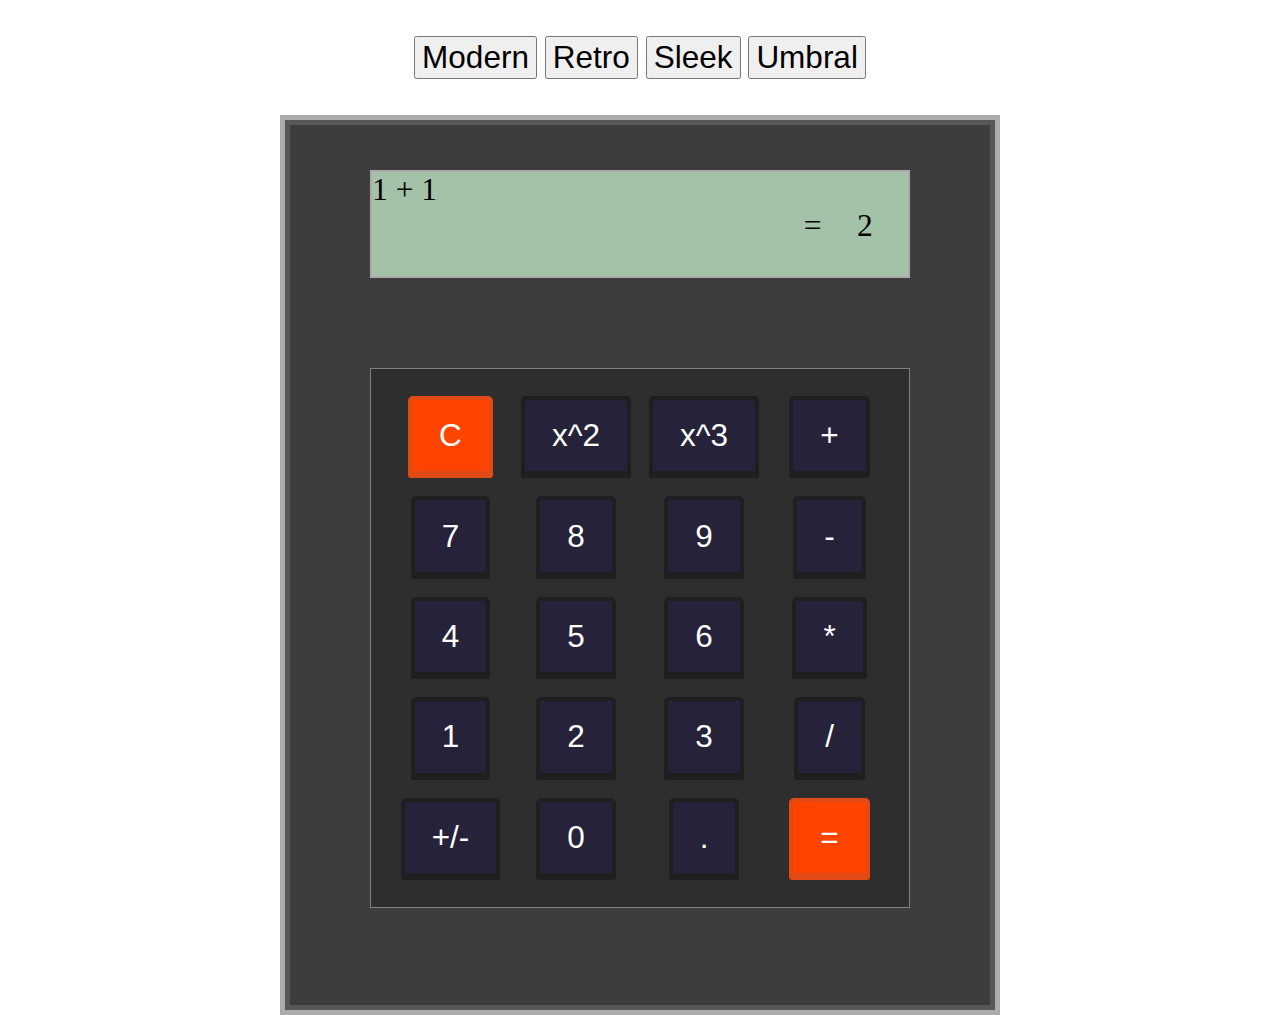
<file: index.html>
<!DOCTYPE html>
<html lang="en">
<head>
    <meta charset="UTF-8">
    <meta http-equiv="X-UA-Compatible" content="IE=edge">
    <meta name="viewport" content="width=device-width, initial-scale=1.0">
    <title>Calculator App</title>
    <link rel="stylesheet" href="./CSS/style.css">
    <script defer src="./JS/buttons.js"></script>
</head>
<body class="color-theme-1">
    <br>
    <div class="top-bar">
        <button id="modern-theme">Modern</button>
        <button id="retro-theme">Retro</button>
        <button id="sleek-theme">Sleek</button>
        <button id="umbral-theme">Umbral</button>
    </div>
    <br>
    <div>
        <div class="app-container">
            <div class="screen"><p id="screen-content">1 + 1</p><div><p id="equal-sign">= </p><p id="screen-answer">2</p></div></div>
            <div class="buttons">
                <button id="btn-clear" class="button special orange">C</button>
                <button id="btn-squared" class="button special normal">x^2</button>
                <button id="btn-cubed" class="button special normal">x^3</button>
                <button id="btn-num9" class="button numpad normal">9</button>
                <button id="btn-num8" class="button numpad normal">8</button>
                <button id="btn-num7" class="button numpad normal">7</button>
                <button id="btn-num6" class="button numpad normal">6</button>
                <button id="btn-num5" class="button numpad normal">5</button>
                <button id="btn-num4" class="button numpad normal">4</button>
                <button id="btn-num3" class="button numpad normal">3</button>
                <button id="btn-num2" class="button numpad normal">2</button>
                <button id="btn-num1" class="button numpad normal">1</button>
                <button id="btn-num0" class="button numpad normal">0</button>
                <button id="btn-negative" class="button special normal">+/-</button>
                <button id="btn-decimal" class="button special normal">.</button>
                <button id="btn-plus" class="button operation normal">+</button>
                <button id="btn-minus" class="button operation normal">-</button>
                <button id="btn-multiply" class="button operation normal">*</button>
                <button id="btn-divide" class="button operation normal">/</button>
                <button id="btn-equals" class="button operation orange">=</button>
            </div>
        </div>
    </div>
</body>
</html>
</file>
<file: CSS/style.css>
* {
    box-sizing: border-box;
    margin: 0 auto;
    text-align: center;
    font-size: 3.5vmin;
}

.color-theme-1 {
    --color-font: #ffffff;
    --color-bckgrnd-2: #2e2e2e;
    --color-bckgrnd-3: #3d3d3d;
    --color-border-1: #808080;
    --color-border-2: #ababab;
    --color-border-3: #1f1f1f;
    --color-border-4: #ababab;
    --color-fill-2: #262239;
    --color-screen: #a3c2a8;
}

.color-theme-2 {
    --color-font: #000000;
    --color-bckgrnd-2: #eeede2;
    --color-bckgrnd-3: #eae9dc;
    --color-border-1: #d9d7bf;
    --color-border-2: #e2dcca;
    --color-border-3: #cfcdaf;
    --color-border-4: #c3c0b6;
    --color-fill-2: #d9d7bf;
    --color-screen: #a3c2a8;
}

.color-theme-3 {
    --color-font: #000000;
    --color-bckgrnd-2: #e9eff1;
    --color-bckgrnd-3: #edf1f2;
    --color-border-1: #fefef5;
    --color-border-2: #ffffff;
    --color-border-3: #c6c5b9;
    --color-border-4: #e3e0dd;
    --color-fill-2: #eff4f5;
    --color-screen: #a3c2a8;
}

.color-theme-4 {
    --color-font: #ffffff;
    --color-bckgrnd-2: #242031;
    --color-bckgrnd-3: #0e0c27;
    --color-border-1: #574063;
    --color-border-2: #333333;
    --color-border-3: #131311;
    --color-border-4: #70665c;
    --color-fill-2: #30312b;
    --color-screen: #a3c2a8;
}

.app-container {
    width: 80vmin;
    height: 100vmin;
    padding: 5vmin;
    background: var(--color-bckgrnd-3);
    border-top: 10px ridge var(--color-border-2);
    border-right: 10px groove var(--color-border-2);
    border-bottom: 10px groove var(--color-border-2);
    border-left: 10px ridge var(--color-border-2);
}

.screen {
    width: 60vmin;
    height: 12vmin;
    background: var(--color-screen);
    border: 2.5px solid var(--color-border-4);
}
.screen > div {
    display: grid;
    grid-template-columns: 5fr .1fr 1fr;
    grid-template-rows: 1fr 1fr;
}
#screen-content {
    text-align: start;
    white-space: nowrap;
    /* overflow-x: scroll; */
}
#equal-sign {
    grid-column: 2;
}
#screen-answer {
    grid-column: 3;
}

.buttons {
    grid-row: 3;
    width: 60vmin;
    height: 60vmin;
    margin-top: 10vmin;
    display: grid;
    grid-template-columns: 1fr 1fr 1fr 1fr; /* 4 columns */
    grid-template-rows: 1fr 1fr 1fr 1fr 1fr; /* 5 rows */
    grid-gap: 2vmin;
    padding: 3vmin;
    background: var(--color-bckgrnd-2);
    border: 1px solid var(--color-border-1);
}
.button {
    position: relative;
    padding: 0vmin 3vmin;
    border-radius: 5px 5px 3px 3px;
    color: var(--color-font);
}
.button.normal {
    background: var(--color-fill-2);
    border: .5vmin solid var(--color-border-3);
    border-bottom: .8vmin solid var(--color-border-3);
}
.button.normal:active {
    border: .5vmin solid var(--color-border-3);
    border-bottom: hidden;
    top: .25vmin;
}
.button.orange {
    background: hsl(16, 100%, 50%);
    border: .5vmin solid hsl(16, 84%, 48%);
    border-bottom: .8vmin solid hsl(16, 84%, 48%);
}
.button.orange:active {
    border-bottom: hidden;
    top: .25vmin;
}

.button.special { /* special operations section */
    grid-column-start: 1;
}
.button.numpad { /* numbers section */
    grid-column-start: 1;
}
.button.operation { /* operations section */
    grid-column-start: 4;
}

/* individual buttons */
#btn-clear {

}
#btn-squared {
    grid-column: 2;
}
#btn-cubed {
    grid-column: 3;
}
#btn-num9 {
    grid-column: 3;
}
#btn-num8 {
    grid-column: 2;
    grid-row: 2;
}
#btn-num7 {
    grid-column: 1;
    grid-row: 2;
}
#btn-num6 {
    grid-column: 3;
}
#btn-num5 {
    grid-column: 2;
    grid-row: 3;
}
#btn-num4 {
    grid-column: 1;
    grid-row: 3;
}
#btn-num3 {
    grid-column: 3;
    grid-row: 4;
}
#btn-num2 {
    grid-column: 2;
    grid-row: 4;
}
#btn-num1 {
    grid-column: 1;
}
#btn-num0 {
    grid-column: 2;
    grid-row: 5;
}
#btn-negative {
    
}
#btn-decimal {
    grid-column: 3;
}
#btn-plus {
    grid-row: 1;
}
#btn-minus {
    grid-row: 2;
}
#btn-multiply {
    grid-row: 3;
}
#btn-divide {
    grid-row: 4;
}
#btn-equals {
    grid-row: 5;
}
</file>
